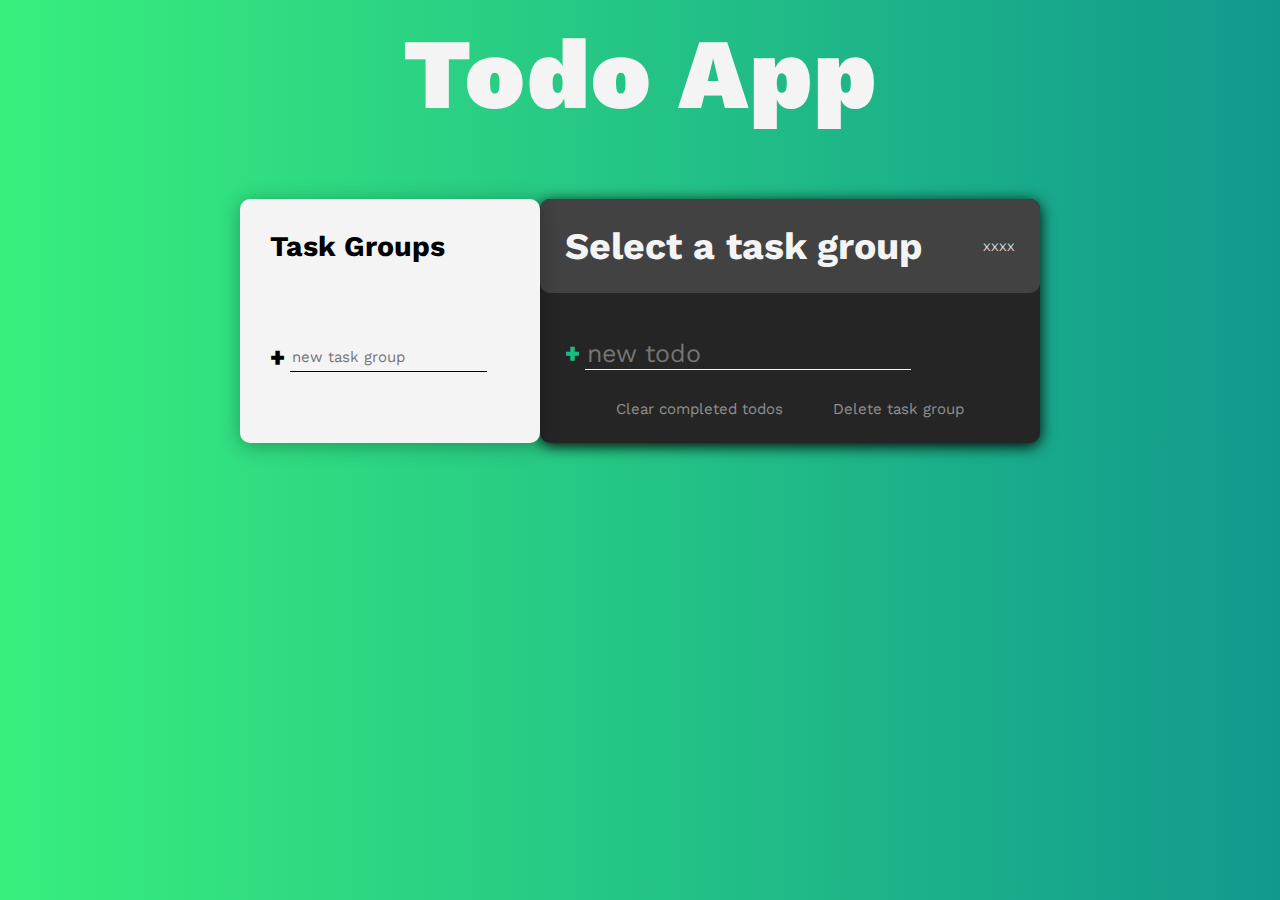
<file: index.html>
<!DOCTYPE html>
<html lang="en">
<head>
    <meta charset="UTF-8">
    <meta name="viewport" content="width=device-width, initial-scale=1.0">
    <link rel="preconnect" href="https://fonts.gstatic.com">
    <link href="https://fonts.googleapis.com/css2?family=Work+Sans:wght@300;400;700;900&display=swap" rel="stylesheet">
    <link rel="stylesheet" type="text/css" href="comp.css">
    <link rel="shortcut icon" href="/to-do-list.png" type="image/x-icon">
    <script defer src="script.js"></script>
    <title>Todo App</title>
</head>
<body>
    <h1 class='title'>Todo App</h1>

    <!-- Task group part -->
    <div class="task-group">

        <h2 class="task-group-title">Task Groups</h2>

        <ul class="task-group-list" data-taskgrp>
            <!-- <li class="active-group group-name" >Studies</li>
            <li class="group-name">Work</li>
            <li class="group-name">Shopping</li> -->
        </ul>

        <form action="" data-new-taskgrp-form>
            <input type="text" 
            class="new group" 
            placeholder="new task group"
            data-new-taskgrp-list>
            
            <button class="btn create">
                +
            </button>
        </form>
    </div>

    <!-- Todos Part -->
    <div class="todos" data-todo-whole-container>

        <div class="todos-header">
            <h2 class="todos-header-title" data-todo-header-title>Select a task group</h2>
            <p class="todos-header-count" data-todo-header-count>xxxx</p>
        </div>

        <div class="todos-body">
            <div class="tasks" data-whole-task>
                <!-- all tasks -->
                <!-- task 1 -->
                <!-- <div class="task" data-each-todo>
                    <input type="checkbox" id="task-1">
                    <label for="task-1">
                        <span class="custom-checkbox">
                        </span>
                        For task1
                    </label>
                </div>

                <div class="task" data-each-todo>
                    <input type="checkbox" id="task-2">
                    <label for="task-2">
                        <span class="custom-checkbox">
                        </span>
                        For task2
                    </label>
                </div> -->
                <!-- tasks over -->
            </div>

            <!-- create new mini task -->
            <div class="new-tasks">
                <form action="" data-new-todo-form>
                    <input type="text" 
                    class="new todo" 
                    placeholder="new todo"
                    data-new-task-input>
    
                    <button class="btn create">
                        +
                    </button>
                </form>
            </div>

            <!-- delete buttons -->
            <div class="delete-tasks">
                <button class="btn delete" data-clear-complete-task>
                    Clear completed todos
                </button>
                <button class="btn delete" data-delete-group>
                    Delete task group
                </button>
            </div>
        </div>
    </div>
    <template id='task-template'>
        <div class="task" data-each-todo>
            <input type="checkbox">
            <label>
                <span class="custom-checkbox">
                </span>
            </label>
        </div>
    </template>
</body>
</html>
</file>
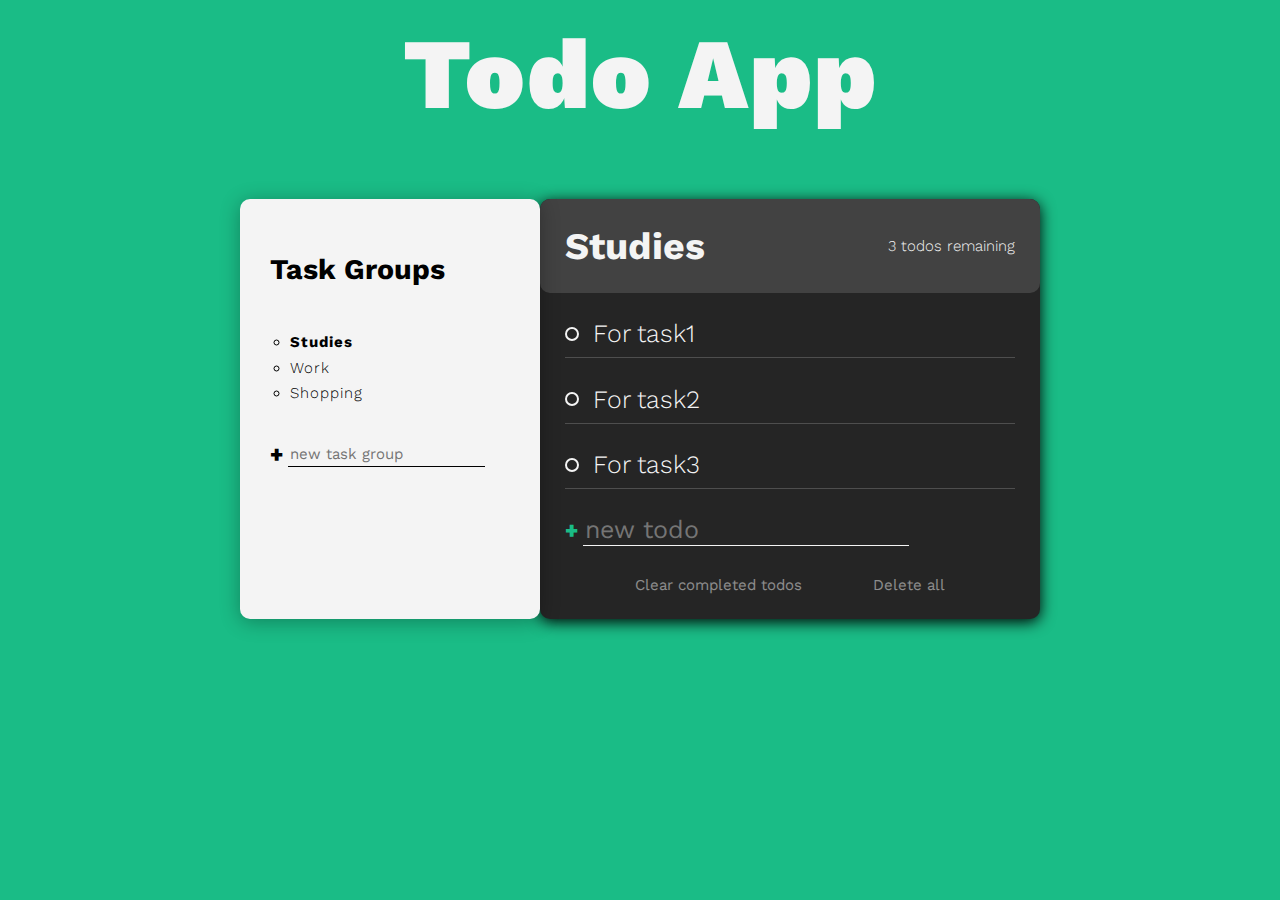
<file: todo app/index.html>
<!DOCTYPE html>
<html lang="en">
<head>
    <meta charset="UTF-8">
    <meta name="viewport" content="width=device-width, initial-scale=1.0">
    <link rel="preconnect" href="https://fonts.gstatic.com">
    <link href="https://fonts.googleapis.com/css2?family=Work+Sans:wght@300;400;700;900&display=swap" rel="stylesheet">
    <link rel="stylesheet" href="main.css">
    <title>Todo App</title>
</head>
<body>
    <h1 class='title'>Todo App</h1>

    <!-- Task group part -->
    <div class="task-group">

        <h2 class="task-group-title">Task Groups</h2>

        <ul class="task-group-list">
            <li class="active-group group-name" >Studies</li>
            <li class="group-name">Work</li>
            <li class="group-name">Shopping</li>
        </ul>

        <form action="">
            <input type="text" 
            class="new group" 
            placeholder="new task group">
            
            <button class="btn create">
                +
            </button>
        </form>
    </div>

    <!-- Todos Part -->
    <div class="todos">

        <div class="todos-header">
            <h2 class="todos-header-title">Studies</h2>
            <p class="todos-header-count">3 todos remaining</p>
        </div>

        <div class="todos-body">
            <div class="tasks">
                <!-- all tasks -->
                <!-- task 1 -->
                <div class="task">
                    <input type="checkbox" id="task-1">
                    <label for="task-1">
                        <span class="custom-checkbox">
                        </span>
                        For task1
                    </label>
                </div>

                <!-- task 2 -->
                <div class="task">
                    <input type="checkbox" id="task-2">
                    <label for="task-2">
                        <span class="custom-checkbox">
                        </span>
                        For task2
                    </label>
                </div>

                <!-- task 3 -->
                <div class="task">
                    <input type="checkbox" id="task-3">
                    <label for="task-3">
                        <span class="custom-checkbox">
                        </span>
                        For task3
                    </label>
                </div>
                <!-- tasks over -->
            </div>

            <!-- create new mini task -->
            <div class="new-tasks">
                <form action="">
                    <input type="text" 
                    class="new todo" 
                    placeholder="new todo">
                    
                    <button class="btn create">
                        +
                    </button>
                </form>
            </div>

            <!-- delete buttons -->
            <div class="delete-tasks">
                <button class="btn delete">
                    Clear completed todos
                </button>
                <button class="btn delete">
                    Delete all
                </button>
            </div>
        </div>
    </div>

</body>
</html>
</file>
<file: comp.css>
*,
*::before,
*::after {
  font-family: inherit;
  box-sizing: border-box;
}

html {
  font-size: 62.5%;
}

body {
  margin: 0;
  font-family: "Work Sans", sans-serif;
  font-weight: 300;
  font-size: 1.5rem;
  background: linear-gradient(to left, #11998e, #38ef7d);
  color: #f4f4f4;
  display: grid;
  grid: "header header header header" auto "...... groups active ......" auto/1fr minmax(100px, 300px) minmax(250px, 500px) 1fr;
}

.title {
  margin-top: 1.5rem;
  grid-area: header;
  text-align: center;
  font-size: calc(7vw + 1rem);
  font-weight: 900;
  letter-spacing: 0.2rem;
}

.task-group {
  grid-area: groups;
  font-size: 1.9rem;
  background-color: #f4f4f4;
  border-radius: 1rem;
  color: black;
  padding: 3rem;
  box-shadow: 0 3px 20px rgba(0, 0, 0, 0.3);
  z-index: 1;
}

.task-group-title {
  margin-top: 0rem;
}

.task-group-list {
  font-size: 1.7rem;
  list-style-type: circle;
  line-height: 1.7;
  padding: 2rem;
  letter-spacing: 0.1rem;
}

.group-name {
  cursor: pointer;
  transition: opacity 100ms ease-in;
}
.group-name:hover {
  opacity: 0.8;
  font-style: italic;
}

form {
  display: flex;
}

.btn {
  cursor: pointer;
  background: 0;
  border: 0;
  padding: 0;
  color: inherit;
  font-size: 2rem;
}

.btn.create {
  font-size: 2.5rem;
  font-weight: 900;
  margin-right: 0.5rem;
  transition: opacity 200ms ease-in;
}
.btn.create:hover {
  opacity: 0.6;
}

.new {
  background: transparent;
  border: 0;
  color: inherit;
  font-size: inherit;
  border-bottom: 0.1rem solid currentColor;
  outline: none;
  transition: border-bottom 150ms ease-in;
  order: 2;
}

.new:focus {
  border-bottom-width: 0.3rem;
}
.new:focus::placeholder {
  opacity: 0.4;
}

.new.group {
  font-size: 1.5rem;
}

.active-group {
  font-weight: 700;
}

.todos {
  grid-area: active;
  font-size: 2.5rem;
  background: #252525;
  color: #f4f4f4;
  border-radius: 1rem;
  box-shadow: 0 3px 15px black;
}
.todos-header {
  background: #424242;
  border-radius: 1rem;
  padding: 2.5rem;
  display: flex;
  align-items: center;
  justify-content: space-between;
}
.todos-header-title {
  margin: 0 1rem 0 0;
}
.todos-header-count {
  margin: 0;
  font-size: 1.5rem;
}

.todos-body {
  padding: 2.5rem;
}

.task label {
  position: relative;
  display: inline-flex;
  align-items: center;
  margin-bottom: 2rem;
}

.task {
  position: relative;
  margin-bottom: 1.5rem;
}

.task::after {
  content: "";
  position: absolute;
  right: 0;
  left: 0;
  height: 0.1rem;
  background: currentColor;
  bottom: 20%;
  opacity: 0.2;
}

[type=checkbox] {
  opacity: 0;
  position: absolute;
}

.custom-checkbox {
  display: inline-block;
  margin-right: 1.4rem;
  width: 1.4rem;
  height: 1.4rem;
  cursor: pointer;
  border: 0.2rem solid currentColor;
  border-radius: 50%;
  transform: scale(1);
  transition: transform 150ms ease-in-out;
}

.task:hover .custom-checkbox,
[type=checkbox]:focus + label .custom-checkbox {
  transform: scale(1.2);
  color: #1ABC86;
}

[type=checkbox]:checked + label .custom-checkbox {
  background: #1ABC86;
  border-color: #1ABC86;
  box-shadow: inset 0 0 0px 2px #252525;
}

[type=checkbox]:checked + label {
  opacity: 0.5;
}

.task label::after {
  content: "";
  position: absolute;
  left: 2.5rem;
  right: 0;
  height: 3px;
  background: currentColor;
  transform: scaleX(0);
  transform-origin: right;
  transition: transform 150ms ease-in-out;
}

[type=checkbox]:checked + label::after {
  transform: scaleX(1);
  transform-origin: left;
}

.new-tasks .create {
  color: #1ABC86;
  margin-top: 2rem;
}

.new.todo {
  margin-top: 2rem;
}

.delete-tasks {
  display: flex;
  justify-content: space-evenly;
  align-items: center;
  margin: 3rem auto 0 auto;
  opacity: 0.5;
}

.btn.delete {
  font-size: 1.5rem;
}
</file>
<file: todo app/main.css>
*,
*::before,
*::after {
  font-family: inherit;
  -webkit-box-sizing: border-box;
          box-sizing: border-box;
}

html {
  font-size: 62.5%;
}

body {
  margin: 0;
  font-family: 'Work Sans', sans-serif;
  font-weight: 300;
  font-size: 1.5rem;
  background-color: #1ABC86;
  color: #f4f4f4;
  display: -ms-grid;
  display: grid;
  grid: "header header header header" auto "...... groups active ......" auto/1fr minmax(100px, 300px) minmax(250px, 500px) 1fr;
}

.title {
  margin-top: 1.5rem;
  grid-area: header;
  text-align: center;
  font-size: calc(7vw + 1rem);
  font-weight: 900;
  letter-spacing: 0.2rem;
}

.task-group {
  grid-area: groups;
  font-size: 1.9rem;
  background-color: #f4f4f4;
  border-radius: 1rem;
  color: black;
  padding: 3rem;
  -webkit-box-shadow: 0 3px 20px rgba(0, 0, 0, 0.3);
          box-shadow: 0 3px 20px rgba(0, 0, 0, 0.3);
  z-index: 1;
}

.task-group-list {
  font-size: 1.5rem;
  list-style-type: circle;
  line-height: 1.7;
  padding: 2rem;
  letter-spacing: 0.1rem;
}

.group-name {
  cursor: pointer;
  -webkit-transition: opacity 100ms ease-in;
  transition: opacity 100ms ease-in;
}

.group-name:hover {
  opacity: 0.8;
}

form {
  display: -webkit-box;
  display: -ms-flexbox;
  display: flex;
}

.btn {
  cursor: pointer;
  background: 0;
  border: 0;
  padding: 0;
  color: inherit;
  font-size: 2rem;
}

.btn.create {
  font-size: 2.2rem;
  font-weight: 900;
  margin-right: 0.5rem;
  -webkit-transition: opacity 200ms ease-in;
  transition: opacity 200ms ease-in;
}

.btn.create:hover {
  opacity: 0.7;
}

.new {
  background: transparent;
  border: 0;
  color: inherit;
  font-size: inherit;
  border-bottom: 0.1rem solid currentColor;
  outline: none;
  -webkit-transition: border-bottom 150ms ease-in;
  transition: border-bottom 150ms ease-in;
  -webkit-box-ordinal-group: 3;
      -ms-flex-order: 2;
          order: 2;
}

.new:focus {
  border-bottom-width: 0.3rem;
}

.new:focus::-webkit-input-placeholder {
  opacity: 0.4;
}

.new:focus:-ms-input-placeholder {
  opacity: 0.4;
}

.new:focus::-ms-input-placeholder {
  opacity: 0.4;
}

.new:focus::placeholder {
  opacity: 0.4;
}

.new.group {
  font-size: 1.5rem;
}

.active-group {
  font-weight: 700;
}

.todos {
  grid-area: active;
  font-size: 2.5rem;
  background: #252525;
  color: #f4f4f4;
  border-radius: 1rem;
  -webkit-box-shadow: 0 3px 15px black;
          box-shadow: 0 3px 15px black;
}

.todos-header {
  background: #424242;
  border-radius: 1rem;
  padding: 2.5rem;
  display: -webkit-box;
  display: -ms-flexbox;
  display: flex;
  -webkit-box-align: center;
      -ms-flex-align: center;
          align-items: center;
  -webkit-box-pack: justify;
      -ms-flex-pack: justify;
          justify-content: space-between;
}

.todos-header-title {
  margin: 0 1rem 0 0;
}

.todos-header-count {
  margin: 0;
  font-size: 1.5rem;
}

.todos-body {
  padding: 2.5rem;
}

.task label {
  position: relative;
  display: -webkit-inline-box;
  display: -ms-inline-flexbox;
  display: inline-flex;
  -webkit-box-align: center;
      -ms-flex-align: center;
          align-items: center;
  margin-bottom: 2rem;
}

.task {
  position: relative;
  margin-bottom: 1.5rem;
}

.task::after {
  content: "";
  position: absolute;
  right: 0;
  left: 0;
  height: 0.1rem;
  background: currentColor;
  bottom: 20%;
  opacity: 0.2;
}

[type="checkbox"] {
  opacity: 0;
  position: absolute;
}

.custom-checkbox {
  display: inline-block;
  margin-right: 1.4rem;
  width: 1.4rem;
  height: 1.4rem;
  cursor: pointer;
  border: 0.2rem solid currentColor;
  border-radius: 50%;
  -webkit-transform: scale(1);
          transform: scale(1);
  -webkit-transition: -webkit-transform 300ms ease-in-out;
  transition: -webkit-transform 300ms ease-in-out;
  transition: transform 300ms ease-in-out;
  transition: transform 300ms ease-in-out, -webkit-transform 300ms ease-in-out;
}

.task:hover .custom-checkbox,
[type="checkbox"]:focus + label .custom-checkbox {
  -webkit-transform: scale(1.2);
          transform: scale(1.2);
  color: #1ABC86;
}

[type="checkbox"]:checked + label .custom-checkbox {
  background: #1ABC86;
  border-color: #1ABC86;
  -webkit-box-shadow: inset 0 0 0px 2px #252525;
          box-shadow: inset 0 0 0px 2px #252525;
}

[type="checkbox"]:checked + label {
  opacity: 0.5;
}

.task label::after {
  content: "";
  position: absolute;
  left: 2.5rem;
  right: 0;
  height: 3px;
  background: currentColor;
  -webkit-transform: scaleX(0);
          transform: scaleX(0);
  -webkit-transform-origin: right;
          transform-origin: right;
  -webkit-transition: -webkit-transform 150ms ease-in-out;
  transition: -webkit-transform 150ms ease-in-out;
  transition: transform 150ms ease-in-out;
  transition: transform 150ms ease-in-out, -webkit-transform 150ms ease-in-out;
}

[type="checkbox"]:checked + label::after {
  -webkit-transform: scaleX(1);
          transform: scaleX(1);
  -webkit-transform-origin: left;
          transform-origin: left;
}

.new-tasks .create {
  color: #1ABC86;
}

.delete-tasks {
  display: -webkit-box;
  display: -ms-flexbox;
  display: flex;
  -webkit-box-pack: space-evenly;
      -ms-flex-pack: space-evenly;
          justify-content: space-evenly;
  -webkit-box-align: center;
      -ms-flex-align: center;
          align-items: center;
  margin: 3rem auto 0 auto;
  opacity: 0.5;
}

.btn.delete {
  font-size: 1.5rem;
}
/*# sourceMappingURL=main.css.map */
</file>
